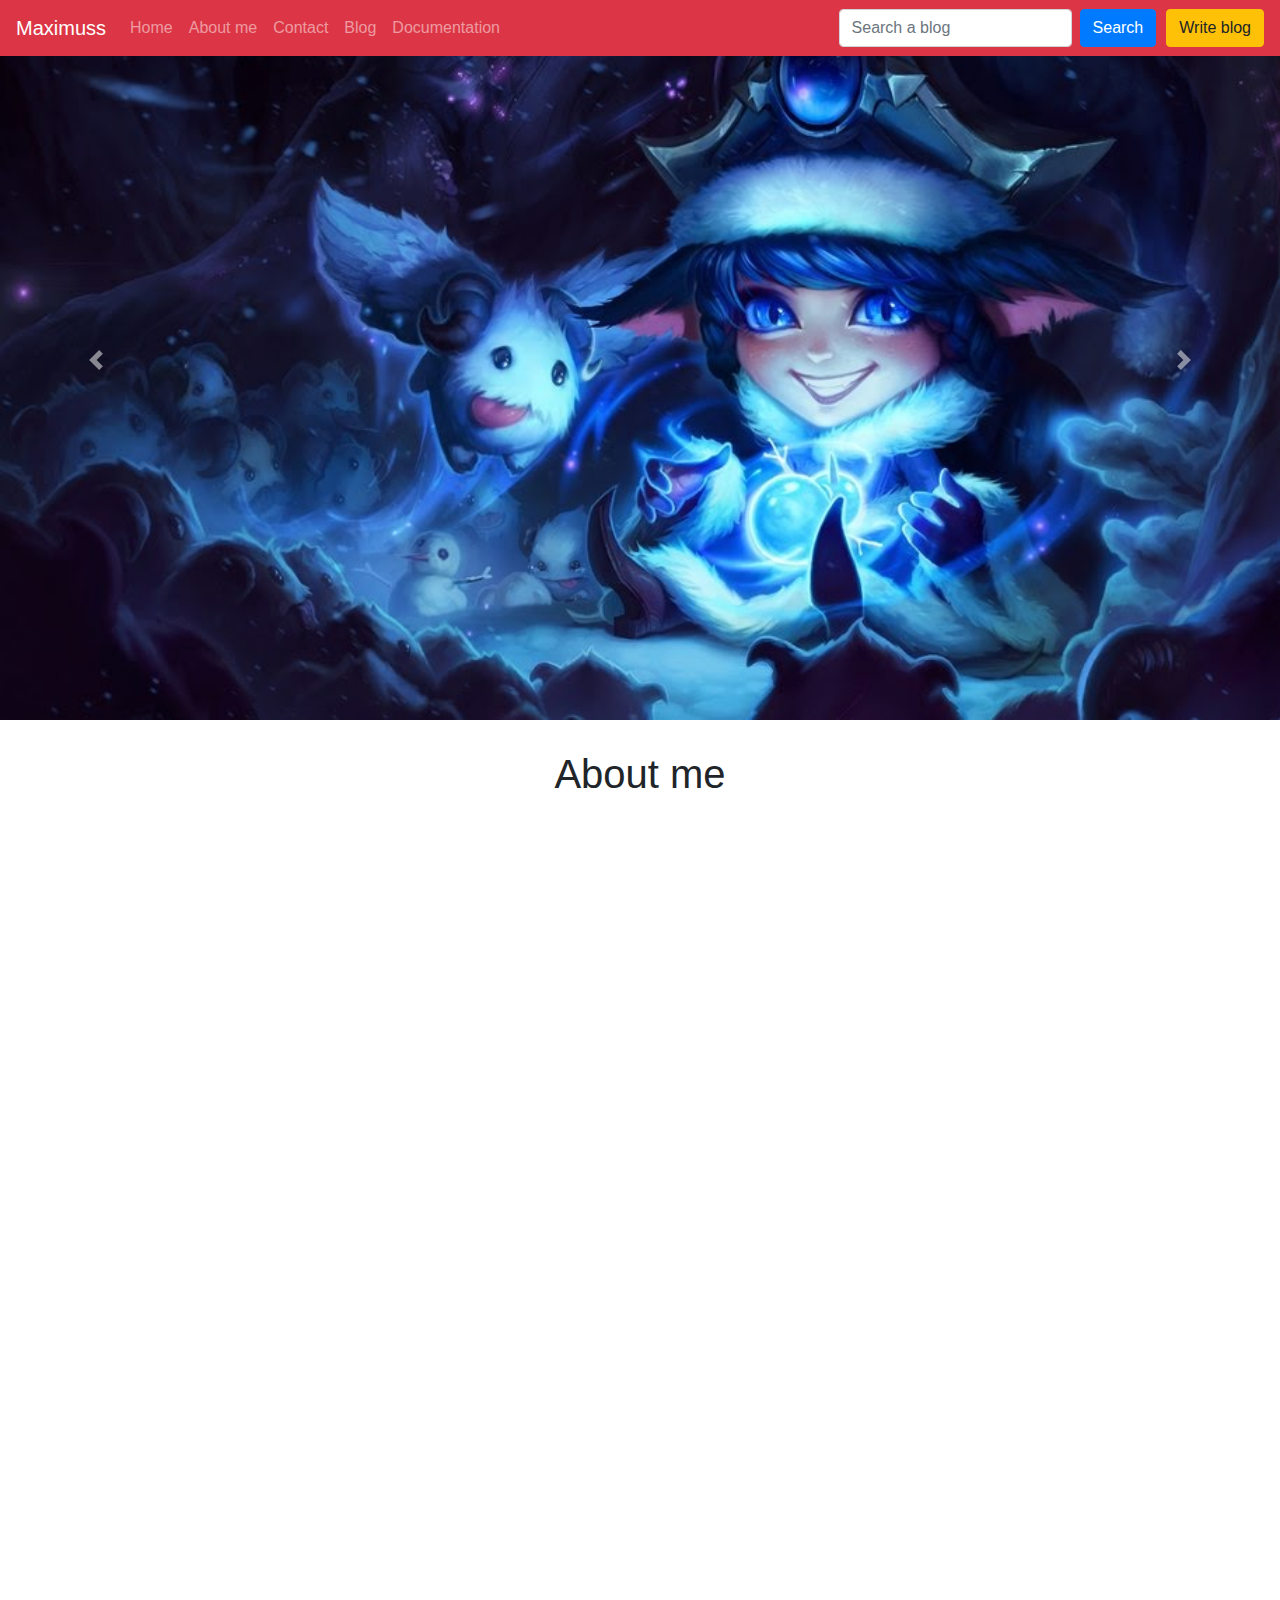
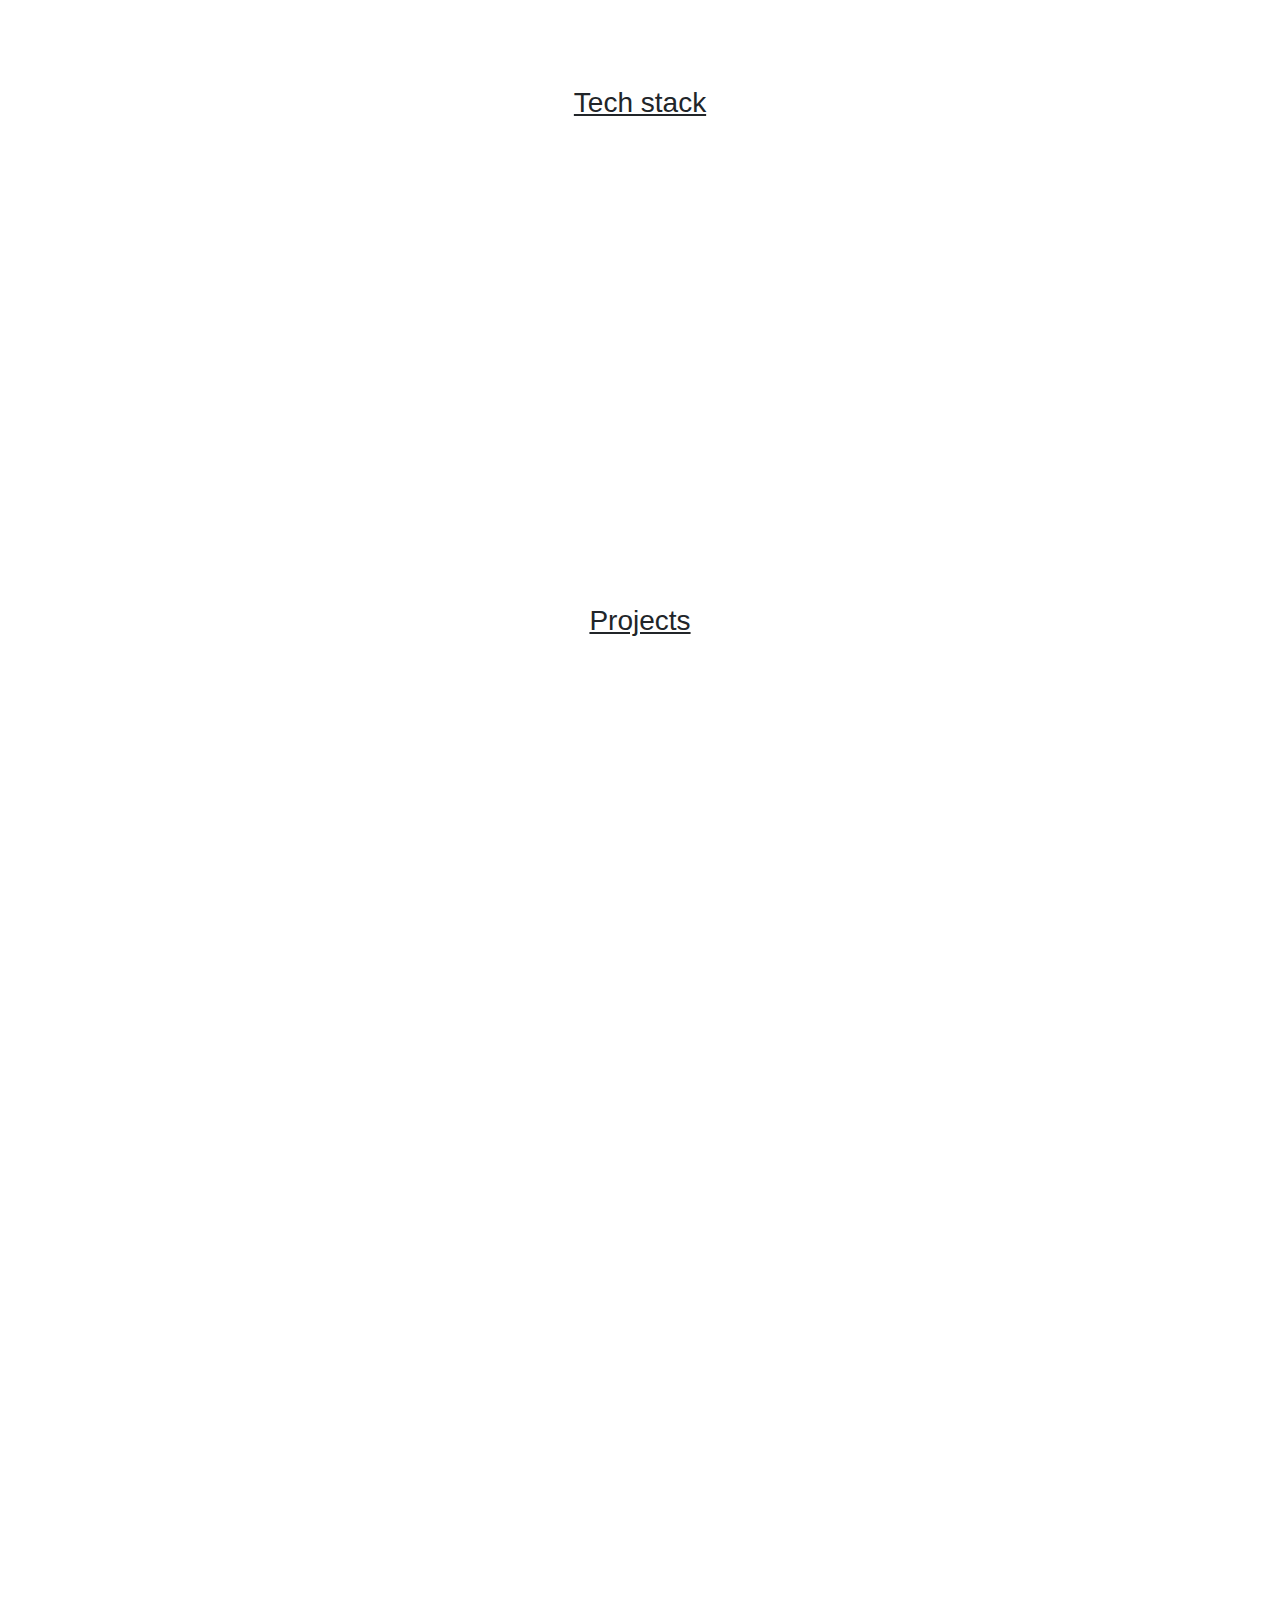
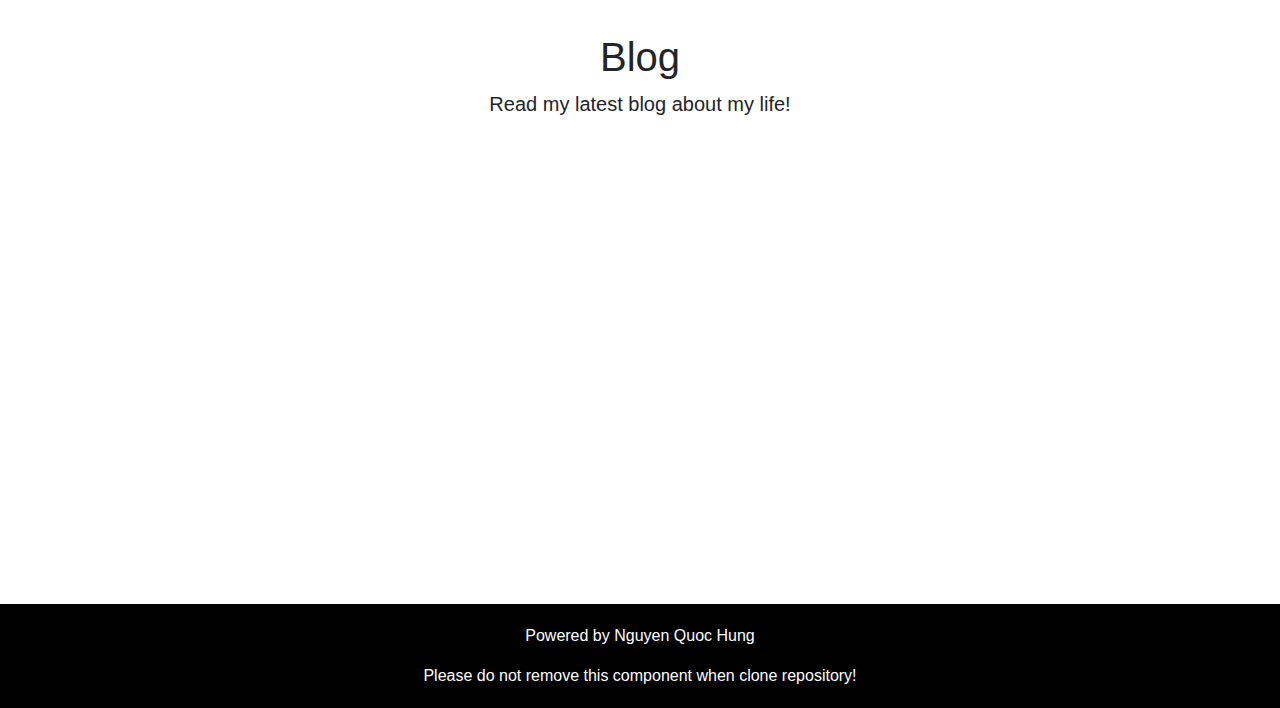
<file: index.html>
<!DOCTYPE html>
<html lang="en">

<head>
  <meta charset="UTF-8" />
  <meta name="viewport" content="width=device-width, initial-scale=1.0" />
  <title>My Portfolio</title>
  <link href="assets/aos.css" rel="stylesheet" />
  <link href="style.css" rel="stylesheet" />
  <link rel="icon" href="./assets/img/star.png" />

  <link rel="stylesheet" href="https://maxcdn.bootstrapcdn.com/bootstrap/4.0.0/css/bootstrap.min.css"
    integrity="sha384-Gn5384xqQ1aoWXA+058RXPxPg6fy4IWvTNh0E263XmFcJlSAwiGgFAW/dAiS6JXm" crossorigin="anonymous" />
  <script src="https://cdn.ckeditor.com/ckeditor5/19.0.0/classic/ckeditor.js"></script>
  <script src="assets/aos.js"></script>
</head>

<body>
  <nav class="navbar fixed-top navbar-expand-lg navbar-dark bg-danger">
    <a id="home" class="navbar-brand" href="#">Maximuss</a>
    <button class="navbar-toggler" type="button" data-toggle="collapse" data-target="#navbarNav"
      aria-controls="navbarNav" aria-expanded="false" aria-label="Toggle navigation">
      <span class="navbar-toggler-icon"></span>
    </button>
    <div class="collapse navbar-collapse" id="navbarNav">
      <ul class="navbar-nav mr-auto">
        <li class="nav-item">
          <a class="nav-link" href="#">Home <span class="sr-only">(current)</span></a>
        </li>
        <li class="nav-item">
          <a class="nav-link" href="#about">About me</a>
        </li>
        <li class="nav-item">
          <a class="nav-link" href="#contact">Contact</a>
        </li>
        <li class="nav-item">
          <a class="nav-link" href="#blog">Blog</a>
        </li>
        <li>
          <a href="./docs.html" class="nav-link">Documentation</a>
        </li>
      </ul>
      <form class="form-inline my-2 my-lg-0">
        <input class="form-control mr-sm-2" type="search" placeholder="Search a blog" aria-label="Search" />
        <button class="btn btn-primary my-2 my-sm-0" type="submit">
          Search
        </button>
      </form>
      <button class="btn btn-warning my-2-my-lg-0" style="margin-left: 10px;" data-toggle="modal"
        data-target="#exampleModalCenter">
        Write blog
      </button>
    </div>
  </nav>
  <div id="carouselExampleControls" class="carousel slide" data-ride="carousel">
    <div class="carousel-inner">
      <div class="carousel-item active">
        <img class="d-block w-100 h-50" src="./assets/img/4.jpg" alt="First slide" />
      </div>
      <div class="carousel-item">
        <img class="d-block w-100" src="./assets/img/karma.jpg" alt="Third slide" />
      </div>
    </div>
    <a class="carousel-control-prev" href="#carouselExampleControls" role="button" data-slide="prev">
      <span class="carousel-control-prev-icon" aria-hidden="true"></span>
      <span class="sr-only">Previous</span>
    </a>
    <a class="carousel-control-next" href="#carouselExampleControls" role="button" data-slide="next">
      <span class="carousel-control-next-icon" aria-hidden="true"></span>
      <span class="sr-only">Next</span>
    </a>
  </div>
  <section id="about" class="container text-center" style="max-width: 600px; padding: 30px;">
    <h1>About me</h1>
    <p data-aos="fade-down" class="lead">
      Hi, my name is Maximuss, my real name is Nguyen Quoc Hung. I am a
      full-stack web developer, League of Legends main support gamer.
    </p>
    <div data-aos="flip-right">
      <img src="assets/img/gamer.jpg" style="width: 300px; height: 300px;" alt="gamer" />
    </div>
    <br />
    <br />
    <p class="lead" data-aos="fade-up">
      My hobbies are playing computer games, coding and listening to music
    </p>
    <div data-aos="flip-left">
      <img src="assets/img/coding.jpg" style="width: 300px; height: 300px;" alt="coding" />
    </div>
  </section>
  <section class="technology">
    <h3 class="text-center"><u>Tech stack</u></h3>
    <div class="row">
      <div data-aos="fade-down-right" data-aos-duration="2000" data-aos-easing="linear" class="col-lg-6 col-sm-12">
        <p class="display-3">
          As a <b>fullstack web developer</b>, I work both front-end and
          back-end.
        </p>
      </div>
      <div class="col-lg-6 col-sm-12">
        <div class="row text-center">
          <div class="col-sm-6">
            <img data-aos="flip-left" class="col-sm-12" src="assets/img/js.png" alt="js" style="margin: 10px;"
              width="300" />
          </div>
          <div data-aos="flip-right" class="col-sm-6">
            <img src="assets/img/mongo.png" alt="js" style="margin: 10px;" width="300" />
            <img src="assets/img/nodejs.png" alt="js" style="margin: 10px;" width="300" />
            <img src="assets/img/react.png" alt="js" style="margin: 10px;" width="300" />
          </div>
        </div>
      </div>
    </div>
  </section>
  <section class="technology">
    <h3 class="text-center"><u>Projects</u></h3>
    <div class="row">
      <div class="col-lg-6 col-sm-12">
        <div class="row text-center">
          <div class="col-sm-6">
            <a href="https://github.com/kamranahmedse/developer-roadmap/tree/master/translations/vietnamese"><img
                data-aos="flip-left" data-aos-duration="1500" class="col-sm-12" src="assets/img/roadmap.png" alt="js"
                style="margin: 10px;" width="300" /></a>
          </div>
          <div data-aos="flip-right" data-aos-duration="2000" class="col-sm-6">
            <a href="http://donobox.me/donobox"><img src="assets/img/newlogo.png" alt="js" style="margin: 10px;"
                width="300" /></a>
            <a href="http://donobox.me/frontend/">
              <img src="assets/img/logo-brand.png" alt="js" style="margin: 10px;" width="300" /></a>
          </div>
        </div>
      </div>
      <div class="col-lg-6 col-sm-12">
        <p class="display-4" data-aos="fade-down-right">
          Check out all of my coolest <b>projects and contributions.</b>
        </p>
      </div>
    </div>
  </section>
  <section id="contact" data-aos="zoom-in" data-aos-duration="2000" class="container" style="padding: 30px;">
    <div class="text-center">
      <h1>Contact me</h1>
      <p class="lead">Feel free to send me something you want to know!</p>
    </div>
    <form>
      <div class="form-group">
        <label for="exampleInputEmail1">Email address</label>
        <input type="email" class="form-control" id="exampleInputEmail1" aria-describedby="emailHelp"
          placeholder="Enter email" />
        <small id="emailHelp" class="form-text text-muted">I will send you my reply through this email.</small>
      </div>
      <div class="form-group">
        <label for="exampleInputPassword1">Full name</label>
        <input type="text" class="form-control" id="exampleInputPassword1" placeholder="Full name" />
      </div>
      <div class="form-group">
        <label for="exampleFormControlTextarea1">Your message</label>
        <textarea class="form-control" placeholder="Your message" id="exampleFormControlTextarea1" rows="3"></textarea>
      </div>
      <button type="submit" class="btn btn-primary">Send</button>
    </form>
  </section>

  <section id="blog" class="container-fluid" style="padding: 30px;">
    <div class="text-center">
      <h1>Blog</h1>
      <p class="lead">Read my latest blog about my life!</p>
    </div>
    <div class="card-deck" data-aos="fade-up" data-aos-anchor-placement="top-bottom" data-aos-easing="ease-in-sine"
      data-aos-duration="1000">
      <div data-aos="zoom-in" class="card">
        <img class="card-img-top" src="./assets/img/4.jpg" alt="Card image cap" />
        <div class="card-body">
          <h5 class="card-title">How to play Lulu?</h5>
          <p class="card-text">
            This is a wider card with supporting text below as a natural
            lead-in to additional content. This content is a little bit
            longer.
          </p>
        </div>
        <div class="card-footer">
          <small class="text-muted">Last updated 3 mins ago</small>
        </div>
      </div>
      <div data-aos="zoom-in" class="card">
        <img class="card-img-top" src="./assets/img/anui.jpg" alt="Card image cap" />
        <div class="card-body">
          <h5 class="card-title">How to play Support?</h5>
          <p class="card-text">
            This card has supporting text below as a natural lead-in to
            additional content.
          </p>
        </div>
        <div class="card-footer">
          <small class="text-muted">Last updated 3 mins ago</small>
        </div>
      </div>
      <div data-aos="zoom-in" class="card">
        <img class="card-img-top" src="./assets/img/4.jpg" alt="Card image cap" />
        <div class="card-body">
          <h5 class="card-title">How to make a website?</h5>
          <p class="card-text">
            This is a wider card with supporting text below as a natural
            lead-in to additional content. This card has even longer content
            than the first to show that equal height action.
          </p>
        </div>
        <div class="card-footer">
          <small class="text-muted">Last updated 3 mins ago</small>
        </div>
      </div>
    </div>
  </section>

  <footer style="background-color: black; padding: 20px; color: white;">
    <div class="container-fluid text-center">
      <p>
        Powered by
        <a href="https://facebook.com/maximusss1" class="link-route" target="_blank">Nguyen Quoc Hung</a>
      </p>
      <span>Please do not remove this component when clone repository!</span>
    </div>
  </footer>
  <div class="modal fade" id="exampleModalCenter" tabindex="-1" role="dialog" aria-labelledby="exampleModalCenterTitle"
    aria-hidden="true">
    <div class="modal-dialog modal-dialog-centered" role="document">
      <div class="modal-content">
        <div class="modal-header">
          <h5 class="modal-title" id="exampleModalLongTitle">Modal title</h5>
          <button type="button" class="close" data-dismiss="modal" aria-label="Close">
            <span aria-hidden="true">&times;</span>
          </button>
        </div>
        <div class="modal-body">
          <form>
            <div class="form-group">
              <label for="title">Title</label>
              <input type="email" class="form-control" id="title" placeholder="Enter your title" />
            </div>
            <div class="form-group">
              <label for="title">Description</label>
              <input type="text" class="form-control" id="desc" placeholder="Give some description" />
            </div>
            <div class="form-group">
              <label for="title">Ảnh</label>
              <input type="file" class="form-control" id="image" />
            </div>
            <div class="form-group">
              <label for="category">Category</label>
              <select class="custom-select my-1 mr-sm-2" id="genre">
                <option selected>Choose...</option>
                <option value="Game">Game</option>
                <option value="Life">Life</option>
                <option value="Code">Code</option>
                <option value="Other">Other</option>
              </select>
            </div>
            <div class="form-group">
              <label for="exampleFormControlTextarea1">Your content</label>
              <div id="content">
                <p>Write your blog here.</p>
              </div>
            </div>
          </form>
        </div>
        <div class="modal-footer">
          <button type="button" class="btn btn-secondary" data-dismiss="modal">
            Cancel
          </button>
          <button type="button" class="btn btn-outline-primary" onclick="clickMe()" id="submit">
            Create
          </button>
        </div>
      </div>
    </div>
  </div>
  <script>
    AOS.init();
    ClassicEditor.create(document.querySelector("#content")).catch((error) => {
      console.error(error);
    });
    let submit = document.getElementById("#submit");

    function clickMe() {
      let genreObj = document.getElementById("genre");
      let genre = genreObj.options[genreObj.selectedIndex].value;
      let content = document.getElementById("content").innerHTML;
      let title = document.getElementById("title").value;
      let desc = document.getElementById("desc").value;
      let image = document.getElementById('image').files[0];

      const fd = new FormData();
      fd.append("title", title);
      fd.append("image", image);
      fd.append("desc", desc);
      fd.append("content", content);
      fd.append("genre", genre);
      fetch("https://blog-api-98.herokuapp.com/blogs", {
        method: "POST",
        body: fd,

      }).then(response => {
        return response.json()
      }).then(result => {
        alert("Thành công");
        window.location.reload();
      }).catch(error => console.log(error));
    }
  </script>

  <script src="https://code.jquery.com/jquery-3.2.1.slim.min.js"
    integrity="sha384-KJ3o2DKtIkvYIK3UENzmM7KCkRr/rE9/Qpg6aAZGJwFDMVNA/GpGFF93hXpG5KkN" crossorigin="anonymous">
  </script>
  <script src="https://cdnjs.cloudflare.com/ajax/libs/popper.js/1.12.9/umd/popper.min.js"
    integrity="sha384-ApNbgh9B+Y1QKtv3Rn7W3mgPxhU9K/ScQsAP7hUibX39j7fakFPskvXusvfa0b4Q" crossorigin="anonymous">
  </script>
  <script src="https://maxcdn.bootstrapcdn.com/bootstrap/4.0.0/js/bootstrap.min.js"
    integrity="sha384-JZR6Spejh4U02d8jOt6vLEHfe/JQGiRRSQQxSfFWpi1MquVdAyjUar5+76PVCmYl" crossorigin="anonymous">
  </script>
</body>

</html>
</file>
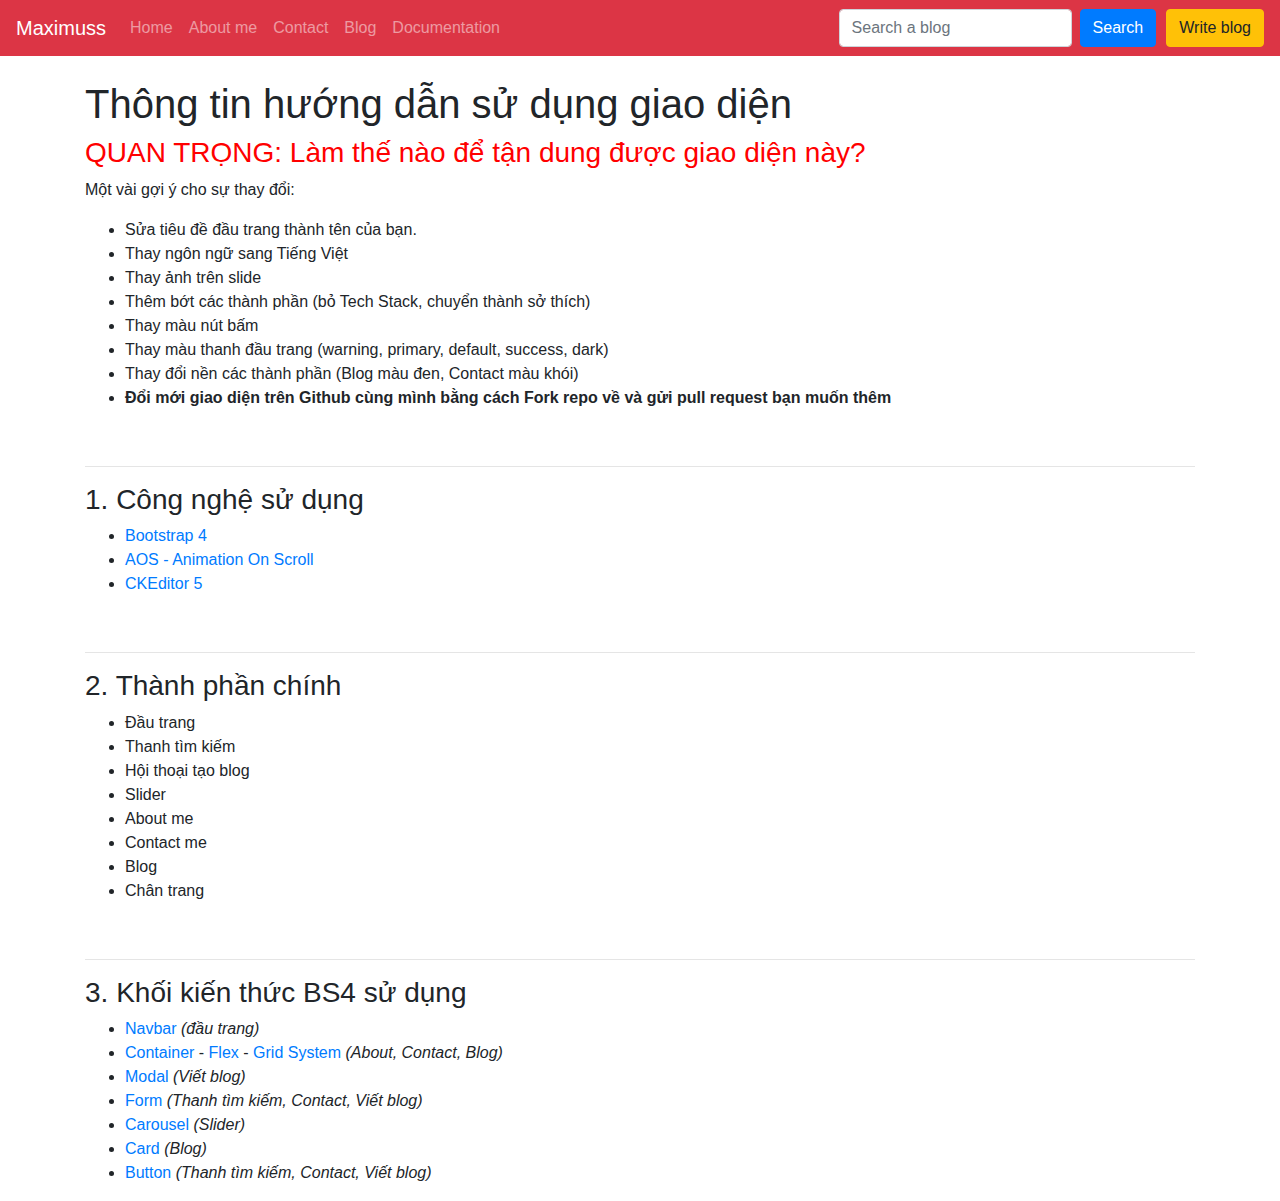
<file: docs.html>
<!DOCTYPE html>
<html lang="en">
  <head>
    <meta charset="UTF-8" />
    <meta name="viewport" content="width=device-width, initial-scale=1.0" />
    <title>Documentation</title>
    <link href="assets/aos.css" rel="stylesheet" />
    <link href="style.css" rel="stylesheet" />
    <link rel="icon" href="./assets/img/star.png" />

    <link
      rel="stylesheet"
      href="https://maxcdn.bootstrapcdn.com/bootstrap/4.0.0/css/bootstrap.min.css"
      integrity="sha384-Gn5384xqQ1aoWXA+058RXPxPg6fy4IWvTNh0E263XmFcJlSAwiGgFAW/dAiS6JXm"
      crossorigin="anonymous"
    />
    <script src="https://cdn.ckeditor.com/ckeditor5/19.0.0/classic/ckeditor.js"></script>
    <script src="assets/aos.js"></script>
  </head>

  <body>
    <nav class="navbar navbar-expand-lg navbar-dark bg-danger">
      <a id="home" class="navbar-brand" href="./index.html">Maximuss</a>
      <button
        class="navbar-toggler"
        type="button"
        data-toggle="collapse"
        data-target="#navbarNav"
        aria-controls="navbarNav"
        aria-expanded="false"
        aria-label="Toggle navigation"
      >
        <span class="navbar-toggler-icon"></span>
      </button>
      <div class="collapse navbar-collapse" id="navbarNav">
        <ul class="navbar-nav mr-auto">
          <li class="nav-item">
            <a class="nav-link" href="#"
              >Home <span class="sr-only">(current)</span></a
            >
          </li>
          <li class="nav-item">
            <a class="nav-link" href="#about">About me</a>
          </li>
          <li class="nav-item">
            <a class="nav-link" href="#contact">Contact</a>
          </li>
          <li class="nav-item">
            <a class="nav-link" href="#blog">Blog</a>
          </li>
          <li>
            <a href="./docs.html" class="nav-link">Documentation</a>
          </li>
        </ul>
        <form class="form-inline my-2 my-lg-0">
          <input
            class="form-control mr-sm-2"
            type="search"
            placeholder="Search a blog"
            aria-label="Search"
          />
          <button class="btn btn-primary my-2 my-sm-0" type="submit">
            Search
          </button>
        </form>
        <button
          class="btn btn-warning my-2-my-lg-0"
          style="margin-left: 10px;"
          data-toggle="modal"
          data-target="#exampleModalCenter"
        >
          Write blog
        </button>
      </div>
    </nav>
    <br />
    <section>
      <div class="container">
        <h1>Thông tin hướng dẫn sử dụng giao diện</h1>
        <h3 style="color: red;">
          QUAN TRỌNG: Làm thế nào để tận dung được giao diện này?
        </h3>
        <p>Một vài gợi ý cho sự thay đổi:</p>
        <ul>
          <li>Sửa tiêu đề đầu trang thành tên của bạn.</li>
          <li>Thay ngôn ngữ sang Tiếng Việt</li>
          <li>Thay ảnh trên slide</li>
          <li>
            Thêm bớt các thành phần (bỏ Tech Stack, chuyển thành sở thích)
          </li>
          <li>Thay màu nút bấm</li>
          <li>
            Thay màu thanh đầu trang (warning, primary, default, success, dark)
          </li>
          <li>Thay đổi nền các thành phần (Blog màu đen, Contact màu khói)</li>
          <li>
            <b
              ><a
                class="link-route"
                href="https://github.com/hellonewday/bootstrap-easy-web"
                >Đổi mới giao diện trên Github cùng mình bằng cách Fork repo về
                và gửi pull request bạn muốn thêm</a
              ></b
            >
          </li>
        </ul>
        <br />
        <hr/>
        <h3>1. Công nghệ sử dụng</h3>
        <ul>
          <li><a href="https://getbootstrap.com/">Bootstrap 4</a></li>
          <li>
            <a href="https://michalsnik.github.io/aos/"
              >AOS - Animation On Scroll</a
            >
          </li>
          <li>
            <a href="https://ckeditor.com/ckeditor-5/download/">CKEditor 5</a>
          </li>
        </ul>
        <br />
        <hr/>
        <h3>2. Thành phần chính</h3>
        <ul>
          <li>Đầu trang</li>
          <li>Thanh tìm kiếm</li>
          <li>Hội thoại tạo blog</li>
          <li>Slider</li>
          <li>About me</li>
          <li>Contact me</li>
          <li>Blog</li>
          <li>Chân trang</li>
        </ul>
        <br />
        <hr/>

        <h3>3. Khối kiến thức BS4 sử dụng</h3>
        <ul>
          <li>
            <a href="https://getbootstrap.com/docs/4.4/components/navbar/"
              >Navbar</a
            >
            <i>(đầu trang)</i>
          </li>
          <li>
            <a
              href="https://getbootstrap.com/docs/4.4/layout/overview/#containers"
              >Container</a
            >
            -
            <a href="https://getbootstrap.com/docs/4.4/utilities/flex/">Flex</a>
            -
            <a href="https://getbootstrap.com/docs/4.4/layout/grid/">
              Grid System</a
            >
            <i>(About, Contact, Blog)</i>
          </li>
          <li>
            <a href="https://getbootstrap.com/docs/4.4/components/modal/"
              >Modal</a
            >
            <i>(Viết blog)</i>
          </li>
          <li>
            <a href="https://getbootstrap.com/docs/4.4/components/forms/"
              >Form </a
            ><i>(Thanh tìm kiếm, Contact, Viết blog)</i>
          </li>
          <li>
            <a href="https://getbootstrap.com/docs/4.4/components/carousel/"
              >Carousel</a
            >
            <i>(Slider)</i>
          </li>
          <li>
            <a href="https://getbootstrap.com/docs/4.4/components/card/"
              >Card</a
            >
            <i>(Blog)</i>
          </li>
          <li>
            <a href="https://getbootstrap.com/docs/4.4/components/buttons/"
              >Button</a
            >
            <i>(Thanh tìm kiếm, Contact, Viết blog)</i>
          </li>
        </ul>
      </div>
    </section>

    <script
      src="https://code.jquery.com/jquery-3.2.1.slim.min.js"
      integrity="sha384-KJ3o2DKtIkvYIK3UENzmM7KCkRr/rE9/Qpg6aAZGJwFDMVNA/GpGFF93hXpG5KkN"
      crossorigin="anonymous"
    ></script>
    <script
      src="https://cdnjs.cloudflare.com/ajax/libs/popper.js/1.12.9/umd/popper.min.js"
      integrity="sha384-ApNbgh9B+Y1QKtv3Rn7W3mgPxhU9K/ScQsAP7hUibX39j7fakFPskvXusvfa0b4Q"
      crossorigin="anonymous"
    ></script>
    <script
      src="https://maxcdn.bootstrapcdn.com/bootstrap/4.0.0/js/bootstrap.min.js"
      integrity="sha384-JZR6Spejh4U02d8jOt6vLEHfe/JQGiRRSQQxSfFWpi1MquVdAyjUar5+76PVCmYl"
      crossorigin="anonymous"
    ></script>
  </body>
</html>
</file>
<file: style.css>
body {
  padding: 0;
  margin: 0;
}

.technology {
  margin: 20px;
}

.link-route, .link-route:hover {
  color: inherit;
  text-decoration: none;
}
</file>
